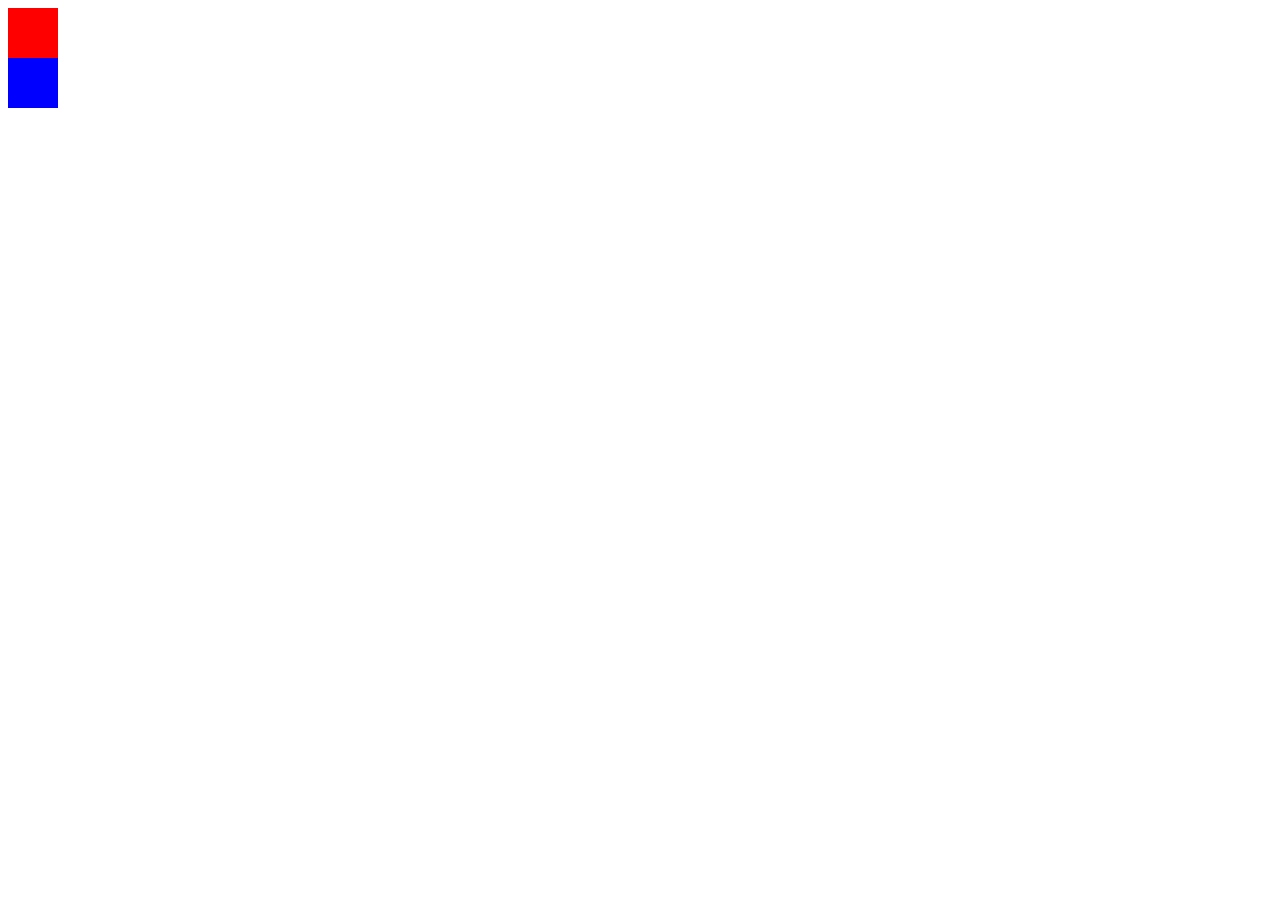
<file: experimentation/index.html>
<!DOCTYPE html>
<html lang="en" dir="ltr">
  <head>
    <meta charset="utf-8">
    <title></title>
    <link rel="stylesheet" href="style/style.css">
    <script src="https://cdnjs.cloudflare.com/ajax/libs/jquery/3.3.1/jquery.js">
    </script>
    <script type="text/javascript" src="scripts/main.js">
    </script>
  </head>
  <body>
    <div class="tile" id="tile0"></div>
    <div class="tile" id="tile1"></div>
  </body>
</html>
</file>
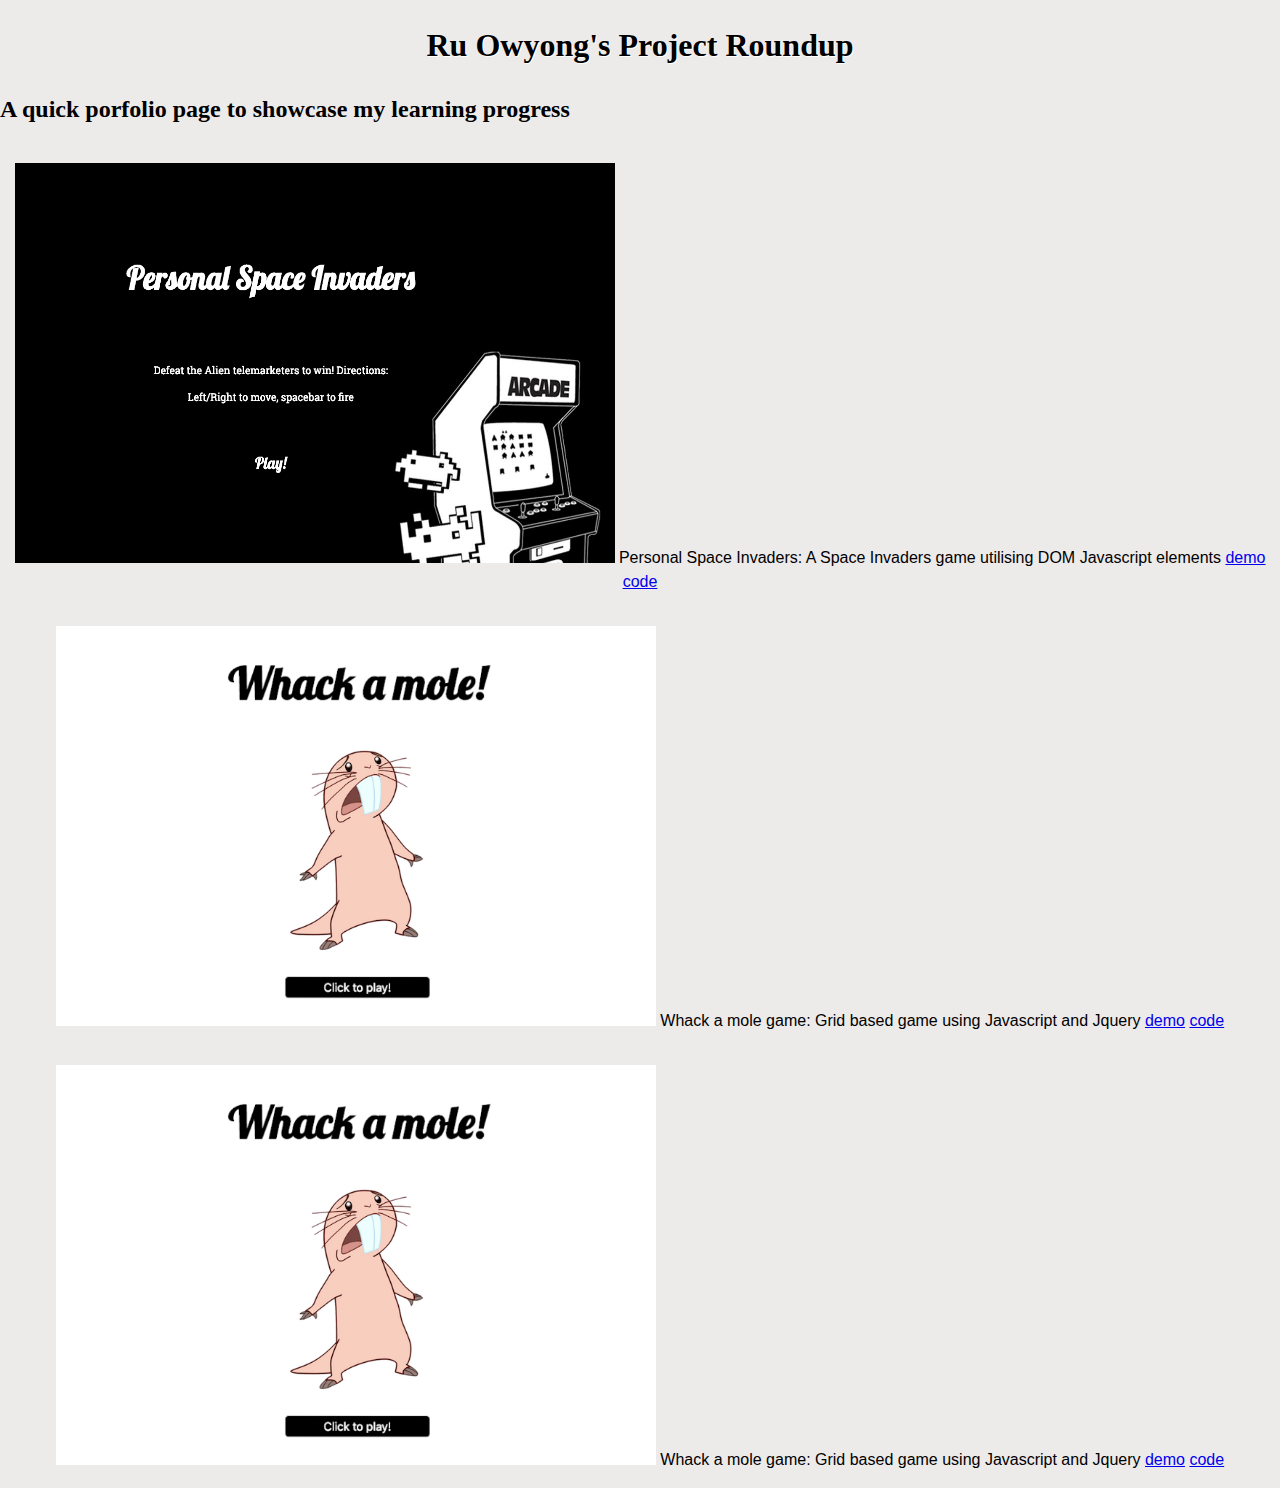
<file: portfolio/index.html>
<!DOCTYPE html>
<html lang="en" dir="ltr">
<head>
  <meta charset="utf-8">
  <title>My portfolio</title>
  <link href="https://fonts.googleapis.com/css?family=Major+Mono+Display" rel="stylesheet">
  <link rel="stylesheet" href="style/style.css">
</head>
<header>
  <h1 class="project_title">Ru Owyong's Project Roundup</h1>
          <h2 class="project_tagline">A quick porfolio page to showcase my learning progress</h2>
  </header>
<body>
    <p><img class="spaceinvaders" src="https://buckinrich.github.io/portfolio/spaceinvaders.png" alt="Space invaders screenshot"/>
Personal Space Invaders: A Space Invaders game utilising DOM Javascript elements
<a href="https://buckinrich.github.io/portfolio/space_invaders/">demo</a>
<a href="https://github.com/buckinrich/portfolio/tree/master/space_invaders">code</a></p>

<p><img class="whackamole" src="https://buckinrich.github.io/portfolio/whackamole.png" alt="Space invaders screenshot"/>
Whack a mole game: Grid based game using Javascript and Jquery
<a href="https://buckinrich.github.io/portfolio/whack-a-mole/">demo</a>
<a href="https://github.com/buckinrich/portfolio/tree/master/whack-a-mole">code</a></p>

<p><img class="whackamole" src="https://buckinrich.github.io/portfolio/whackamole.png" alt="Space invaders screenshot"/>
Whack a mole game: Grid based game using Javascript and Jquery
<a href="https://buckinrich.github.io/portfolio/whack-a-mole/">demo</a>
<a href="https://github.com/buckinrich/portfolio/tree/master/whack-a-mole">code</a></p>

    <nav>
    </nav>
    </body>
    <footer>
    </footer>
</html>
</file>
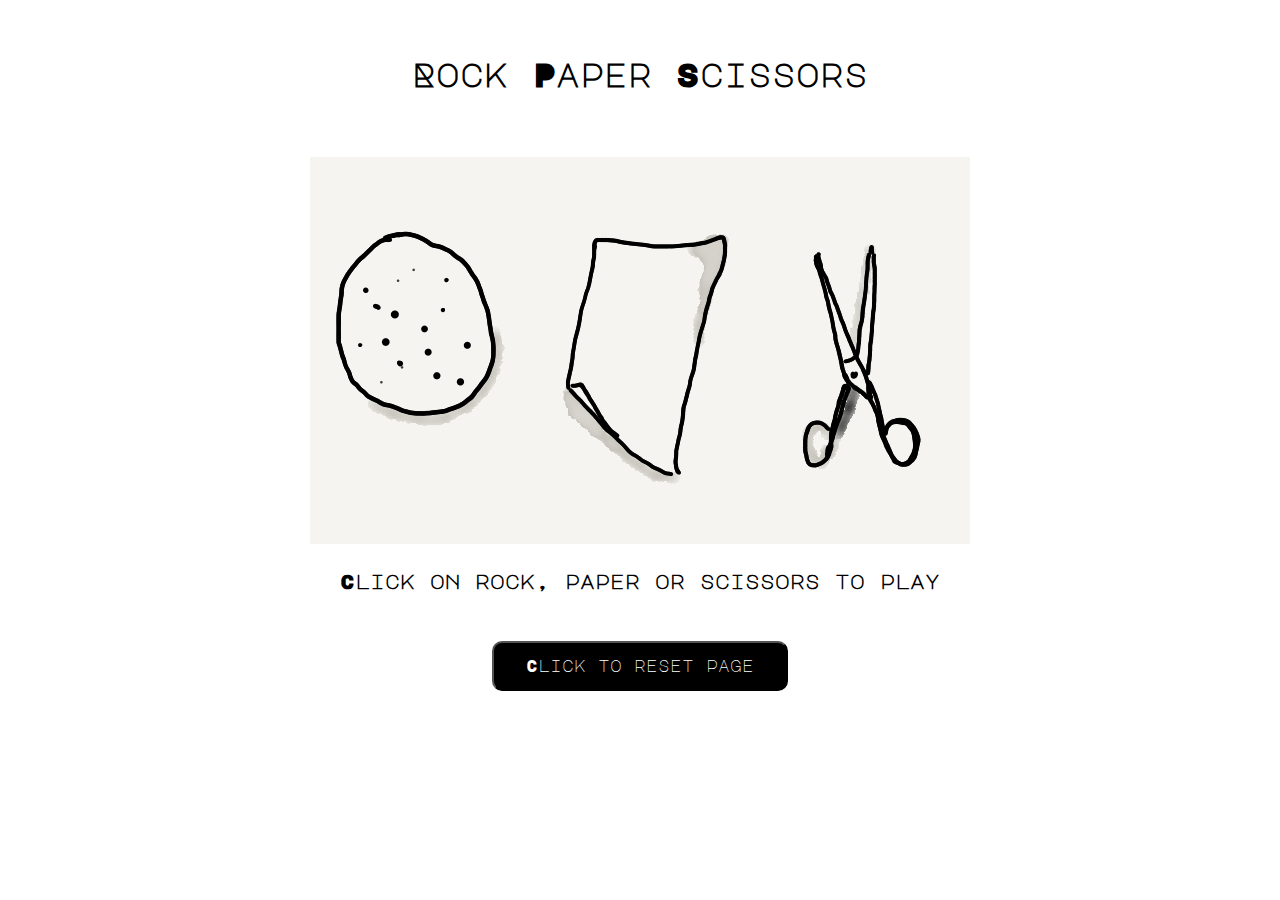
<file: rock-paper-scissors/index.html>
<!DOCTYPE html>
<html lang="en" dir="ltr">
<head>
  <meta charset="utf-8">
  <title></title>
  <script src ="scripts/main.js"></script>
  <link href="https://fonts.googleapis.com/css?family=Major+Mono+Display" rel="stylesheet">
  <link rel="stylesheet" href="css/style.css">
</head>
<body>
  <div class="title">
    <h1>Rock Paper Scissors</h1>
  </div>

  <section>
    <div class="middle">
      <div class="choice" id="r">
        <img src="images/rock.png"></img>
      </div>
      <div class="choice" id ="p">
        <img src="images/paper.png"></img>
      </div>
      <div class="choice" id="s">
        <img src="images/scissors.png"></img>
      </div>
    </div>
  </section>
  <div class="rules">
    <form>
      <div class="result">
        <p>Click on rock, paper or scissors to play</p>
      </div>
      <button class="reset">Click to reset page</button>
    </form>
  </div>
</body>
</html>
</file>
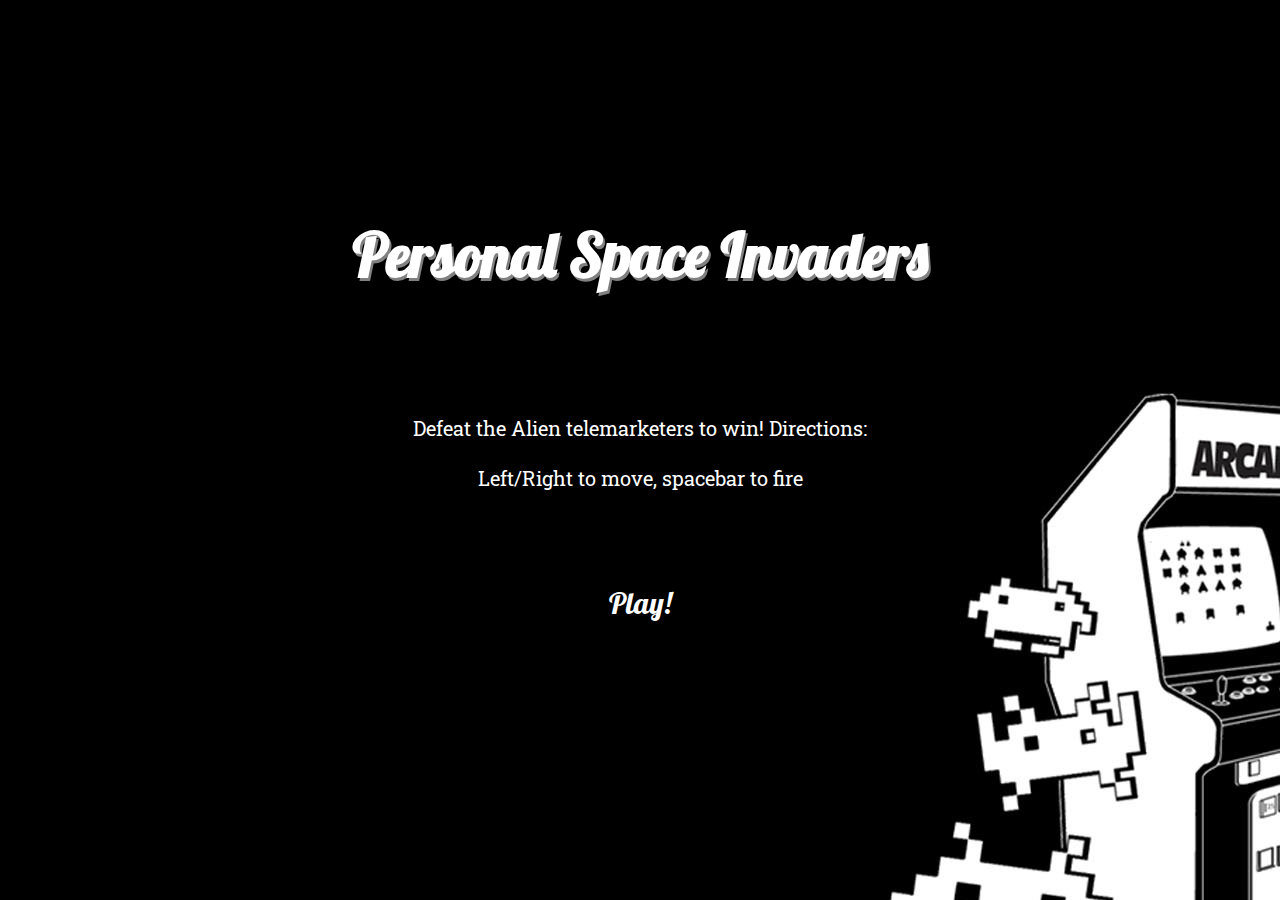
<file: space_invaders/index.html>
<!DOCTYPE html>
<html lang="en" dir="ltr">
<head>
  <meta charset="utf-8">
  <title>Personal Space Invaders</title>
  <link href="https://fonts.googleapis.com/css?family=Press+Start+2P" rel="stylesheet">
  <link href="https://fonts.googleapis.com/css?family=Roboto+Slab" rel="stylesheet">
  <link href="https://fonts.googleapis.com/css?family=Lobster" rel="stylesheet">
  <script src="https://cdnjs.cloudflare.com/ajax/libs/jquery/3.3.1/jquery.js">
  </script>
  <link rel="stylesheet" href="./styles/style.css">
  <script src="./scripts/main.js"></script>
</head>
<header>
  <div class="timer">
  </div>
</header>
<body>
  <!-- Game container starts here -->
  <div class="border">
  <div class="board">
  </div>
  <div class="scoreboard">
  </div>
  <div class="front">
    <h1 class="logo">Personal Space Invaders</h1>
        <p class="rules">Defeat the Alien telemarketers to win! <span>Directions: Left/Right to move, spacebar to fire</span></p>
      <button class="startButton">
        Play!
        <!-- <img class="imgalien" src="styles/images/alien.png"> -->
      </button>

  </div>
</div>
  <!-- Game container ends here -->
</body>
</html>
</file>
<file: experimentation/style/style.css>
body {
  box-sizing: border-box;
}

.tile {

}

#tile0 {
  width: 50px;
  height: 50px;
  background-color: red;
}

#tile1 {
  width: 50px;
  height: 50px;
  background-color: blue;
}
</file>
<file: portfolio/style/style.css>
body {
  font-family: 'Ubuntu Condensed', sans-serif;
  background: white;
  align-content: center;
  text-align: center;
  margin: 0 auto;
  background: #edeaea;
  display: flex;
  flex-direction: column;
  line-height: 1.5;
}

header {
  font-family: 'Arvo', serif;
}

h1 {
  text-shadow: 1px 1px white;
}

.intro {
  text-align: left;
  margin-bottom: 40px;
  color: #717375;
}

h2 {
  font-family: 'Arvo', serif;
  text-align: left;
}

.explain {
  text-align: left;
}
.spacediv {
  /* margin-top: 40px; */
  width: 600px;
  height: 800px;
  margin: 0 auto;
  padding: 20px;
}

.spaceinvaders {
  width: 600px;
  height: 400px;
}

.whackdiv {
  width: 600px;
  height: 620px;
  margin: 0 auto;
}

.whackamole {
  width: 600px;
  height: 400px;
}

.rpsdiv {
  width: 600px;
  height: 600px;
  margin: 0 auto;
}
.rps {
  width: 600px;
  height: 400px;
}

.trilbyandfox {
  width: 600px;
  height: 400px;
}

.trilbydiv {
  width: 600px;
  height: 600px;
  margin: 0 auto;
}
</file>
<file: rock-paper-scissors/css/style.css>
body {
  display: flex;
  flex-direction: column;
  font-family: 'Major Mono Display', monospace;
  text-align: center;
  align-items: center;
  height: 800px;
}

section {
  margin-top: 40px;
  display: flex;
  flex-wrap: wrap;
  flex-direction: row;
  /* width: 800px; */
  height: 400px;
  align-items: center;
}

h1 {
  margin-top: 50px;
}

.middle {
  display: flex;
  flex-direction: row;
  justify-content: space-between;
  /* width: 80%;
  height: 60%; */
  align-items: center;
}

.choice :hover {
  cursor: pointer;
}

.reset {
  background-color: black;
  border-radius: 10px;
  color: white;
  font-family: 'Major Mono Display', monospace;
  font-size: 16px;
  text-align: center;
  padding: 15px 32px;
  margin-top: 30px;
}

.result {
  font-size: 20px;
  font-weight: bold;
  margin-top: 10px;
}
</file>
<file: space_invaders/styles/style.css>
body {
  text-align: center;
  background: url("images/spaceinvadersminimal.jpg");
  width: 100vh;
  height: 100vh;
  display: flex;
  margin: 0 auto;
  justify-content: center;
}

html {
  box-sizing: border-box;
}
*, *:before, *:after {
  box-sizing: inherit;
}

h1 {
  font-family: 'Lobster', cursive;
  padding: 2%;
  color: white;
  background: black;
  border-radius: 15px;
  font-size: 60px;
  line-height: 2;
  animation-duration: 3s;
  animation-name: pulse;
  text-shadow: 2px 3px gray;
}

h1:hover {
  animation: shake 0.5s;
}

header {
  /* display: flex; */
  text-align: center;
}

.front {
  top: 100px;
  width: 900px;
  height: 600px;
  padding: 0;
  position: absolute;
  display: flex;
  flex-direction: column;
  justify-content: center;
  border-radius: 15px;
  align-items: center;
}

.border {
  width: 900px;
}

.board {
  width: 900px;
  line-height: 0;
  margin: 0 auto;
  display: flex;
  margin-top: 40px;
  flex-wrap: wrap;
  border-radius: 15px;
  visibility: hidden;
  margin-bottom: 50px;
  background: white;
}

button:hover {
  animation: shake 0.5s;
}

.rules {
  font-family: 'Roboto Slab', serif;
  color: white;
  margin-top: 30px;
  line-height: 2.5;
  width: 60%;
  background: black;
  font-size: 20px;
  border-radius: 15px;
}

.rules:hover {
  animation: shake 0.5s;
}

.startButton {
  margin-top: 40px;
  margin-bottom: 20px;
  border-radius: 15px;
  background: black;
  line-height: 1.5;
  font-size: 16px;
  width: 170px;
  height: 80px;
  font-family: 'Lobster', cursive;
  font-size: 30px;
  border: 1px solid black;
  color: white;
}

.grid {
  height: 45px;
  width: 45px;
}

.scoreboard {
  font-family: 'Press Start 2P', cursive;
  color: white;
  font-size: 30px;
  margin-top: 40px;
}

.gamescore {
  font-family: 'Press Start 2P', cursive;
  color: white;
  font-size: 30px;
}

.laser {
  background: url("images/catpixel2.png");
  background-size: 45px 45px;
}

.imgalien {
  width: 60px;
  height: 60px;
}
.enemylaser {
  background: url("images/banananarama.png");
  background-size: 45px 45px;
}

.alien {
  height: 45px;
  width: 45px;
  background: url("images/alien.png");
  background-size: 45px 45px;
}

.player {
  background: url("images/lasercannon.png");
  background-size: 45px 45px;
}

.timer {
  font-family: 'Press Start 2P', cursive;
  color: white;
  font-size: 30px;
}

@-webkit-keyframes pulse {
  from {
    -webkit-transform: scale3d(1, 1, 1);
    transform: scale3d(1, 1, 1);
  }

  50% {
    -webkit-transform: scale3d(1.05, 1.05, 1.05);
    transform: scale3d(1.05, 1.05, 1.05);
  }

  to {
    -webkit-transform: scale3d(1, 1, 1);
    transform: scale3d(1, 1, 1);
  }
}

@keyframes shake {
  0% { transform: translate(1px, 1px) rotate(0deg); }
  10% { transform: translate(-1px, -2px) rotate(-1deg); }
  20% { transform: translate(-3px, 0px) rotate(1deg); }
  30% { transform: translate(3px, 2px) rotate(0deg); }
  40% { transform: translate(1px, -1px) rotate(1deg); }
  50% { transform: translate(-1px, 2px) rotate(-1deg); }
  60% { transform: translate(-3px, 1px) rotate(0deg); }
  70% { transform: translate(3px, 1px) rotate(-1deg); }
  80% { transform: translate(-1px, -1px) rotate(1deg); }
  90% { transform: translate(1px, 2px) rotate(0deg); }
  100% { transform: translate(1px, -2px) rotate(-1deg); }
}
</file>
